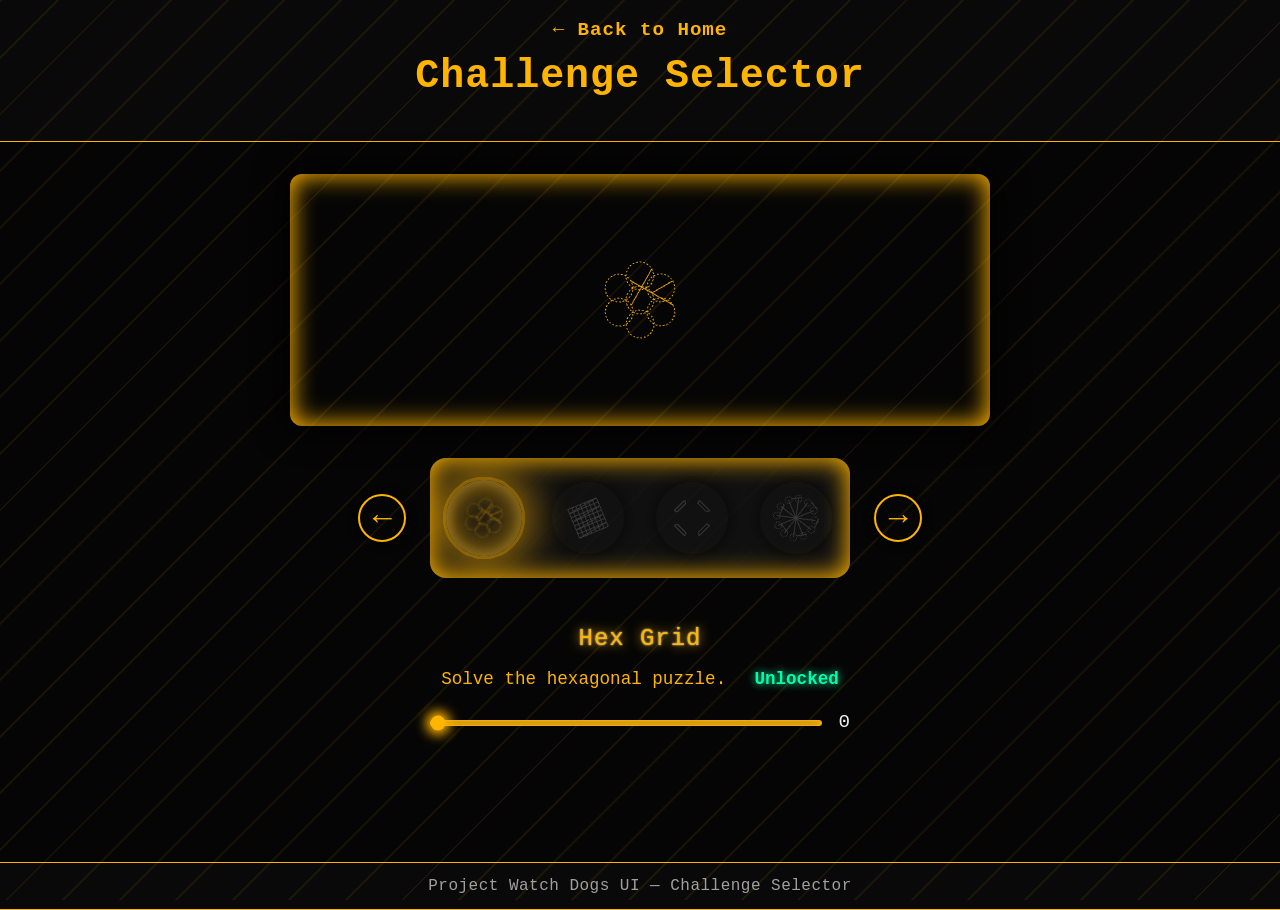
<file: challenge_selector.html>
<!-- /challenge_selector.html -->
<!DOCTYPE html>
<html lang="en">
<head>
    <meta charset="UTF-8">
    <meta name="viewport" content="width=device-width, initial-scale=1.0">
    <title>Challenge Selector</title>
    <!-- Global and page-specific styles -->
    <link rel="stylesheet" href="styles/main.css">
    <link rel="stylesheet" href="styles/challenge_selector.css">
</head>
<body>
    <header>
        <nav>
            <a href="index.html" class="nav-link">&#8592; Back to Home</a>
        </nav>
        <h1>Challenge Selector</h1>
    </header>
    <main>
        <!-- Three.js canvas for geometric icons -->
        <canvas id="challenge-canvas"></canvas>
        <!-- Carousel for challenge icons -->
        <section id="carousel-section">
            <button id="carousel-left" aria-label="Previous Challenge">&#8592;</button>
            <div id="carousel-container">
                <!-- Carousel items rendered by JS as glowing line-loops -->
                <div id="carousel-highlight"></div>
                <div id="carousel-items"></div>
            </div>
            <button id="carousel-right" aria-label="Next Challenge">&#8594;</button>
        </section>
        <!-- Challenge label and timeline scrubber -->
        <div id="challenge-label-area">
            <span id="challenge-label"></span>
            <div id="challenge-desc"></div>
        </div>
        <div id="timeline-scrubber-container">
            <input type="range" id="timeline-scrubber" min="0" max="100" value="0">
            <span id="timeline-value">0</span>
        </div>
    </main>
    <footer>
        <span>Project Watch Dogs UI &mdash; Challenge Selector</span>
    </footer>
    <!-- Global and page-specific scripts -->
    <script src="js/three.min.js"></script>
    <script src="js/main.js"></script>
    <script src="js/challenge_selector.js"></script>
</body>
</html>
</file>
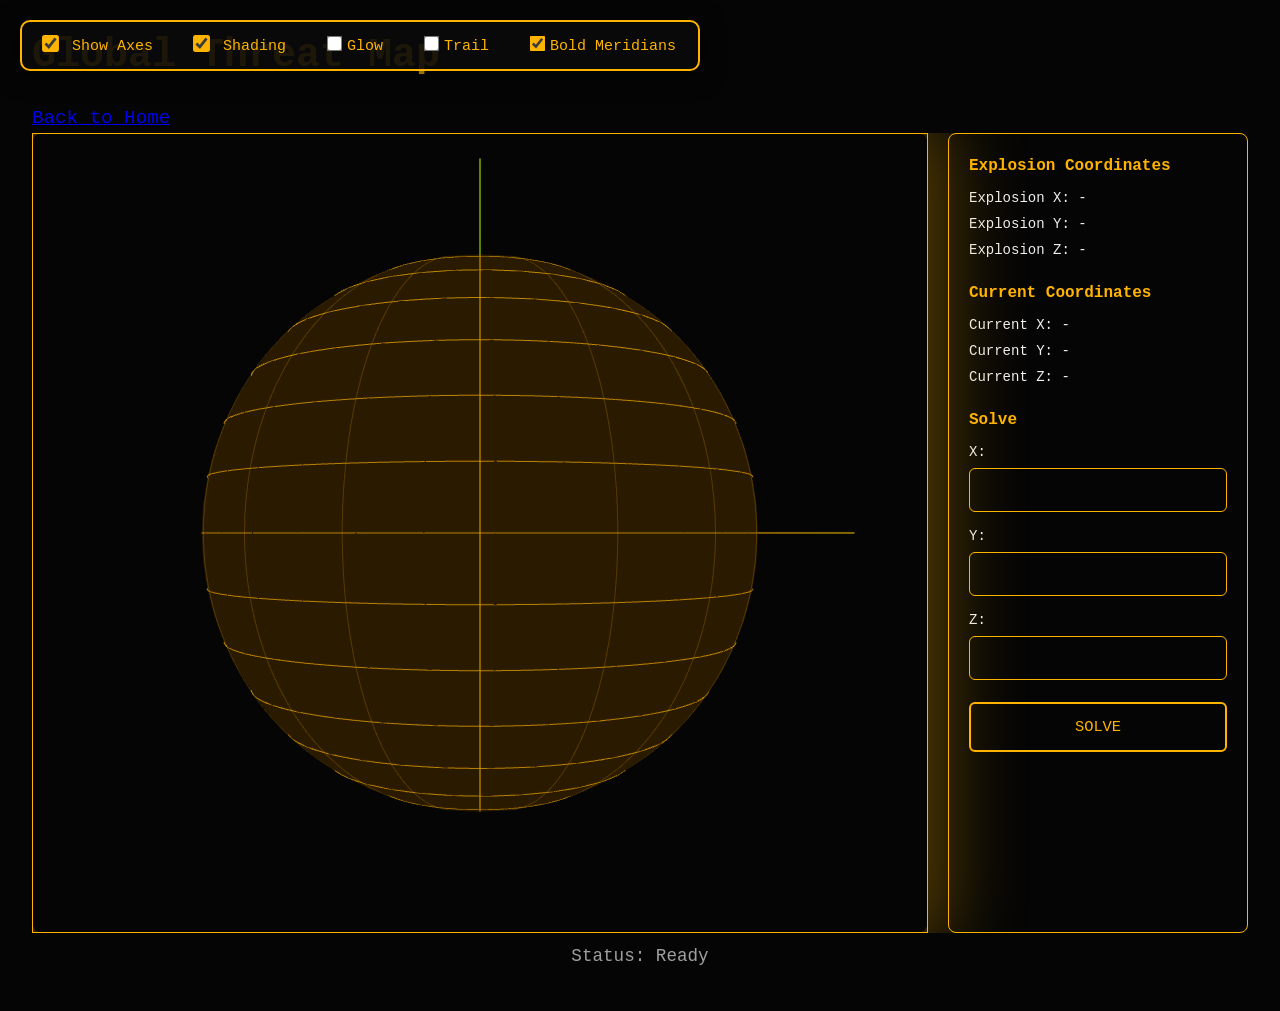
<file: global_threat_map.html>
<!-- /global_threat_map.html -->
<!DOCTYPE html>
<html lang="en">
<head>
    <meta charset="UTF-8">
    <meta name="viewport" content="width=device-width, initial-scale=1.0">
    <title>Global Threat Map</title>
    <link rel="stylesheet" href="styles/main.css">
    <link rel="stylesheet" href="styles/global_threat_map.css">
</head>
<body>
    <header>
        <h1>Global Threat Map</h1>
        <nav><a href="index.html">Back to Home</a></nav>
    </header>
    <main id="map-page">
        <div id="map-container">
            <canvas id="globe-canvas"></canvas>
        </div>
        <aside id="map-sidebar">
            <section id="explosion">
                <h2>Explosion Coordinates</h2>
                <p>Explosion X: <span id="explosion-x">-</span></p>
                <p>Explosion Y: <span id="explosion-y">-</span></p>
                <p>Explosion Z: <span id="explosion-z">-</span></p>
            </section>
            <section id="current">
                <h2>Current Coordinates</h2>
                <p>Current X: <span id="current-x">-</span></p>
                <p>Current Y: <span id="current-y">-</span></p>
                <p>Current Z: <span id="current-z">-</span></p>
            </section>
            <section id="solve-panel">
                <h2>Solve</h2>
                <label for="input-x">X:</label><input type="number" id="input-x">
                <label for="input-y">Y:</label><input type="number" id="input-y">
                <label for="input-z">Z:</label><input type="number" id="input-z">
                <button id="solve-button">Solve</button>
            </section>
        </aside>
    </main>
    <footer>
        <p>Status: Ready</p>
<!-- Overlay controls for toggling axes and shading -->
    <div id="overlay-controls" style="position:fixed;top:20px;left:20px;z-index:1000;">
        <label style="color:#FFB400;font-family:monospace;">
            <input type="checkbox" id="toggle-axes" checked>
            Show Axes
        </label>
        <label style="color:#FFB400;font-family:monospace;margin-left:18px;">
            <input type="checkbox" id="toggle-shading" checked>
            Shading
        </label>
    </div>
    </footer>
    <script src="js/three.min.js"></script>
    <script src="js/main.js"></script>
    <script src="js/global_threat_map.js"></script>
</body>
</html>
</file>
<file: styles/main.css>
/* /styles/main.css */

/* Basic Reset */
* {
    margin: 0;
    padding: 0;
    box-sizing: border-box;
}

/* Define core theme variables and breakpoints */
:root {
    /* Colors */
    --color-background: #050505; /* Near-black background */
    --color-primary-accent: #FFB400; /* Neon Amber accent */
    --color-secondary-text: #a0a0a0; /* Grayscale for secondary info */
    --color-primary-text: #f0f0f0; /* Primary text color */
    --font-primary: 'Roboto Mono', monospace; /* Monospace font */
    
    /* Spacing */
    --spacing-unit: clamp(0.5rem, 2vw, 1.5rem);
    --container-padding: clamp(1rem, 5vw, 2rem);
    
    /* Typography */
    --font-size-base: clamp(1rem, 2.5vw, 1.2rem);
    --font-size-h1: clamp(1.5rem, 4vw, 2.5rem);
    --font-size-nav: clamp(0.875rem, 2vw, 1rem);
    
    /* Touch targets */
    --touch-target-size: clamp(2.5rem, 8vw, 3rem);
    
    /* Layout */
    --max-width: 1440px;
    --mobile-breakpoint: 768px;
}

/* Mobile-first base styles */
html {
    font-size: 100%;
    -webkit-text-size-adjust: 100%;
    touch-action: manipulation;
}

body {
    background-color: var(--color-background);
    color: var(--color-primary-text);
    font-family: var(--font-primary);
    font-size: var(--font-size-base);
    line-height: 1.5;
    padding: var(--container-padding);
    /* Enable scrolling on mobile */
    overflow-x: hidden;
    overflow-y: auto;
    -webkit-overflow-scrolling: touch;
}

/* Navigation with touch-friendly targets */
nav ul {
    list-style: none;
    padding: var(--spacing-unit) 0;
    display: flex;
    flex-direction: column;
    gap: calc(var(--spacing-unit) * 0.5);
}

nav ul li {
    margin: 0;
}

nav ul li a {
    color: var(--color-primary-accent);
    text-decoration: none;
    transition: color 0.3s ease;
    display: block;
    padding: calc(var(--spacing-unit) * 0.5);
    font-size: var(--font-size-nav);
    /* Ensure touch targets are large enough */
    min-height: var(--touch-target-size);
    display: flex;
    align-items: center;
}

/* Remove hover effects on touch devices */
@media (hover: hover) {
    nav ul li a:hover {
        color: var(--color-primary-text);
    }
}

/* Active states for touch feedback */
nav ul li a:active {
    background-color: rgba(255, 180, 0, 0.1);
}

h1 {
    color: var(--color-primary-accent);
    font-size: var(--font-size-h1);
    margin-bottom: var(--spacing-unit);
    line-height: 1.2;
}

/* Tablet and desktop enhancements */
@media screen and (min-width: 768px) {
    nav ul {
        flex-direction: row;
        flex-wrap: wrap;
    }
    
    body {
        overflow: hidden; /* Restore desktop behavior */
    }
    
    nav ul li a {
        min-height: unset; /* Reset touch target size for desktop */
    }
}

/* High-contrast mode support */
@media (prefers-contrast: high) {
    :root {
        --color-primary-accent: #FFD700;
        --color-secondary-text: #FFFFFF;
    }
}

/* Reduced motion preference */
@media (prefers-reduced-motion: reduce) {
    * {
        animation-duration: 0.01ms !important;
        animation-iteration-count: 1 !important;
        transition-duration: 0.01ms !important;
        scroll-behavior: auto !important;
    }
}
</file>
<file: styles/challenge_selector.css>
/* styles/challenge_selector.css */

/* Path: styles/challenge_selector.css */

/* Base layout and theme */
body, html {
    background: var(--color-background, #050505);
    color: var(--color-primary-text, #f0f0f0);
    font-family: var(--font-primary, 'Roboto Mono', monospace);
    min-height: 100vh;
    margin: 0;
    padding: 0;
}

header, footer {
    text-align: center;
    padding: 1rem 0;
    background: rgba(10, 10, 10, 0.95);
    border-bottom: 1px solid var(--color-primary-accent, #FFB400);
    letter-spacing: 0.05em;
}

header nav {
    margin-bottom: 0.5rem;
}

.nav-link {
    color: var(--color-primary-accent, #FFB400);
    text-decoration: none;
    font-weight: bold;
    transition: color 0.2s;
}
.nav-link:hover {
    color: #fff;
    text-shadow: 0 0 8px var(--color-primary-accent, #FFB400);
}

main {
    display: flex;
    flex-direction: column;
    align-items: center;
    justify-content: flex-start;
    min-height: 80vh;
    padding: 2rem 0 1rem 0;
    position: relative;
}

#challenge-canvas {
    display: block;
    margin: 0 auto 2rem auto;
    background: transparent;
    width: 600px;
    height: 220px;
    border-radius: 12px;
    box-shadow: 0 0 32px 4px #000, 0 0 24px 2px var(--color-primary-accent, #FFB400) inset;
    max-width: 96vw;
    max-height: 32vw;
    min-width: 220px;
    min-height: 120px;
    touch-action: pan-x pan-y;
}

#carousel-section {
    display: flex;
    align-items: center;
    justify-content: center;
    margin-bottom: 1.5rem;
    width: 100%;
    max-width: 700px;
    position: relative;
    gap: 0.5rem;
}

#carousel-left, #carousel-right {
    background: none;
    border: 2px solid var(--color-primary-accent, #FFB400);
    color: var(--color-primary-accent, #FFB400);
    font-size: 2rem;
    border-radius: 50%;
    width: 48px;
    height: 48px;
    margin: 0 1rem;
    cursor: pointer;
    transition: background 0.2s, color 0.2s, box-shadow 0.2s;
    box-shadow: 0 0 8px 2px #000;
    touch-action: manipulation;
}
#carousel-left:hover, #carousel-right:hover {
    background: var(--color-primary-accent, #FFB400);
    color: #000;
    box-shadow: 0 0 16px 4px var(--color-primary-accent, #FFB400);
}

#carousel-container {
    display: flex;
    align-items: center;
    justify-content: center;
    position: relative;
    width: 420px;
    height: 120px;
    background: rgba(20, 20, 20, 0.85);
    border-radius: 16px;
    box-shadow: 0 0 24px 2px var(--color-primary-accent, #FFB400) inset;
    overflow: hidden;
    max-width: 80vw;
    min-width: 180px;
}

#carousel-items {
    display: flex;
    align-items: center;
    justify-content: center;
    width: 100%;
    height: 100%;
    gap: 32px;
    z-index: 1;
    overflow-x: auto;
    scroll-behavior: smooth;
    -webkit-overflow-scrolling: touch;
}

.carousel-item {
    width: 72px;
    height: 72px;
    display: flex;
    align-items: center;
    justify-content: center;
    border-radius: 50%;
    transition: transform 0.3s, box-shadow 0.3s;
    box-shadow: 0 0 16px 2px #000;
    cursor: pointer;
    position: relative;
    min-width: 56px;
    min-height: 56px;
    touch-action: manipulation;
}
.carousel-item.selected,
.carousel-item:focus {
    border: 3px solid var(--color-primary-accent, #FFB400);
    box-shadow:
        0 0 32px 8px var(--color-primary-accent, #FFB400),
        0 0 24px 8px var(--color-primary-accent, #FFB400) inset,
        0 0 8px 2px #fff inset;
    transform: scale(1.15);
    z-index: 2;
}

#carousel-highlight {
    display: none !important;
}

@keyframes highlight-glow {
    0% { box-shadow: 0 0 32px 8px var(--color-primary-accent, #FFB400), 0 0 8px 2px #fff inset; }
    100% { box-shadow: 0 0 48px 16px var(--color-primary-accent, #FFB400), 0 0 16px 4px #fff inset; }
}

#challenge-label-area {
    margin: 1.2rem 0 0.5rem 0;
    text-align: center;
    min-height: 2.5em;
}

#challenge-label {
    font-size: 1.5rem;
    color: var(--color-primary-accent, #FFB400);
    text-shadow: 0 0 12px var(--color-primary-accent, #FFB400), 0 0 2px #fff;
    opacity: 0;
    transition: opacity 0.5s;
    font-family: inherit;
    letter-spacing: 0.04em;
}

#challenge-label.visible {
    opacity: 1;
}

#timeline-scrubber-container {
    width: 420px;
    margin: 0.5rem auto 1.5rem auto;
    display: flex;
    justify-content: center;
    align-items: center;
    max-width: 80vw;
    min-width: 180px;
    gap: 1rem;
}

#timeline-scrubber {
    width: 100%;
    accent-color: var(--color-primary-accent, #FFB400);
    background: linear-gradient(90deg, #222 0%, var(--color-primary-accent, #FFB400) 100%);
    border-radius: 8px;
    height: 6px;
    outline: none;
    transition: box-shadow 0.2s;
    box-shadow: 0 0 8px 2px var(--color-primary-accent, #FFB400) inset;
    min-width: 120px;
    max-width: 60vw;
    touch-action: manipulation;
}
#timeline-scrubber::-webkit-slider-thumb {
    appearance: none;
    width: 22px;
    height: 22px;
    border-radius: 50%;
    background: var(--color-primary-accent, #FFB400);
    box-shadow: 0 0 12px 4px var(--color-primary-accent, #FFB400);
    border: 2px solid #fff;
    cursor: pointer;
    transition: background 0.2s;
    touch-action: manipulation;
}
#timeline-scrubber::-moz-range-thumb {
    width: 22px;
    height: 22px;
    border-radius: 50%;
    background: var(--color-primary-accent, #FFB400);
    box-shadow: 0 0 12px 4px var(--color-primary-accent, #FFB400);
    border: 2px solid #fff;
    cursor: pointer;
    transition: background 0.2s;
    touch-action: manipulation;
}
#timeline-scrubber:focus {
    box-shadow: 0 0 16px 4px var(--color-primary-accent, #FFB400);
}

footer {
    text-align: center;
    padding: 0.7rem 0;
    background: rgba(10, 10, 10, 0.97);
    border-top: 1px solid var(--color-primary-accent, #FFB400);
    font-size: 1rem;
    color: var(--color-secondary-text, #a0a0a0);
    letter-spacing: 0.03em;
}

/* Subtle geometric background pattern (optional) */
body::before {
    content: "";
    position: fixed;
    top: 0; left: 0; right: 0; bottom: 0;
    pointer-events: none;
    opacity: 0.08;
    background: repeating-linear-gradient(135deg, #FFB400 0 2px, transparent 2px 40px);
    z-index: 0;
}

/* Tablet/mobile: stack timeline below carousel, scale canvas and controls */
@media (max-width: 900px) {
    #challenge-canvas {
        width: 98vw;
        height: 28vw;
        min-width: 120px;
        min-height: 90px;
        max-width: 100vw;
        max-height: 40vw;
    }
    #carousel-section {
        max-width: 98vw;
        gap: 0.2rem;
    }
    #carousel-container {
        width: 80vw;
        min-width: 120px;
        max-width: 98vw;
        height: 90px;
    }
    #timeline-scrubber-container {
        width: 80vw;
        min-width: 120px;
        max-width: 98vw;
        margin-top: 0.5rem;
        margin-bottom: 1.2rem;
    }
    .carousel-item {
        width: 48px;
        height: 48px;
        min-width: 36px;
        min-height: 36px;
        font-size: 1.1em;
    }
    #carousel-left, #carousel-right {
        width: 38px;
        height: 38px;
        font-size: 1.5rem;
        margin: 0 0.5rem;
    }
}

/* Small mobile: tighter controls, vertical stacking */
@media (max-width: 600px) {
    main {
        padding: 0.5rem 0 0.5rem 0;
    }
    #challenge-canvas {
        width: 98vw;
        height: 22vw;
        min-width: 80px;
        min-height: 60px;
        max-width: 100vw;
        max-height: 30vw;
    }
    #carousel-section {
        flex-direction: column;
        align-items: stretch;
        gap: 0.1rem;
        max-width: 100vw;
    }
    #carousel-container {
        width: 98vw;
        min-width: 80px;
        max-width: 100vw;
        height: 64px;
    }
    #timeline-scrubber-container {
        width: 98vw;
        min-width: 80px;
        max-width: 100vw;
        margin-top: 0.2rem;
        margin-bottom: 0.8rem;
        flex-direction: column;
        gap: 0.3rem;
    }
    .carousel-item {
        width: 36px;
        height: 36px;
        min-width: 24px;
        min-height: 24px;
        font-size: 0.95em;
    }
    #carousel-left, #carousel-right {
        width: 32px;
        height: 32px;
        font-size: 1.1rem;
        margin: 0 0.2rem;
    }
    #timeline-scrubber {
        min-width: 60px;
        max-width: 90vw;
    }
}
</file>
<file: styles/global_threat_map.css>
/* /styles/global_threat_map.css */

/* Layout for Global Threat Map page */
#map-page {
  display: grid;
  grid-template-columns: 1fr 300px;
  height: calc(100vh - 100px); /* account for header and footer */
  gap: 20px;
  overflow-x: auto;
  overflow-y: hidden; /* Prevent vertical scroll */
}

/* Responsive: stack columns on mobile */
@media (max-width: 900px) {
  #map-page {
    grid-template-columns: 1fr;
    grid-template-rows: auto auto;
    height: auto;
    gap: 12px;
    overflow-y: auto;
  }
  #map-sidebar {
    order: 2;
    margin-top: 0;
    margin-bottom: 16px;
    max-width: 100vw;
  }
  #map-container {
    order: 1;
    min-width: 0;
    min-height: 220px;
    width: 100vw;
    height: 60vw;
    max-height: 60vh;
    border-radius: 0;
  }
}

/* Map container and canvas scaling */
#map-container {
  position: relative;
  background-color: var(--color-background);
  border: 1px solid var(--color-primary-accent);
  display: flex;
  align-items: center;
  justify-content: center;
  min-width: 600px;
  min-height: 500px;
  width: 100%;
  height: 100%;
  transition: min-width 0.3s, min-height 0.3s;
}

#map-container canvas {
  width: 100%;
  height: 100%;
  display: block;
  touch-action: pan-x pan-y;
  border-radius: 8px;
}

/* Sidebar styles */
#map-sidebar {
  background-color: rgba(5, 5, 5, 0.8);
  border: 1px solid var(--color-primary-accent);
  padding: 20px;
  overflow-y: auto;
  font-size: 14px;
  border-radius: 8px;
  max-width: 300px;
}

#map-sidebar section {
  margin-bottom: 20px;
}

#map-sidebar h2 {
  color: var(--color-primary-accent);
  font-size: 16px;
  margin-bottom: 10px;
}

#map-sidebar p,
#map-sidebar label {
  color: var(--color-primary-text);
  display: block;
  margin-bottom: 5px;
}

#map-sidebar input[type="number"] {
  width: 100%;
  padding: 12px 10px;
  background: transparent;
  border: 1.5px solid var(--color-primary-accent);
  color: var(--color-primary-text);
  font-family: var(--font-primary);
  text-transform: uppercase;
  margin-bottom: 14px;
  font-size: 1.1em;
  border-radius: 6px;
  touch-action: manipulation;
}

#map-sidebar button {
  width: 100%;
  padding: 14px 0;
  background: transparent;
  border: 2px solid var(--color-primary-accent);
  color: var(--color-primary-accent);
  font-family: var(--font-primary);
  text-transform: uppercase;
  cursor: pointer;
  font-size: 1.1em;
  border-radius: 6px;
  margin-top: 8px;
  touch-action: manipulation;
}

#map-sidebar button:active {
  background-color: rgba(255, 180, 0, 0.15);
}

#map-sidebar button:hover {
  background-color: var(--color-primary-accent);
  color: var(--color-background);
}

/* Overlay controls styling */
#overlay-controls {
  position: absolute;
  top: 30px;
  left: 40px;
  z-index: 1000;
  background: rgba(10,10,10,0.92);
  border: 2px solid #FFB400;
  border-radius: 10px;
  padding: 14px 22px 10px 22px;
  box-shadow: 0 4px 24px #000a;
  display: flex;
  flex-direction: row;
  align-items: center;
  gap: 24px;
  touch-action: manipulation;
}

/* Overlay controls: mobile adaptation */
@media (max-width: 600px) {
  #overlay-controls {
    position: fixed;
    top: unset;
    bottom: 12px;
    left: 50%;
    transform: translateX(-50%);
    flex-direction: column;
    gap: 10px;
    padding: 10px 14px 8px 14px;
    width: 90vw;
    max-width: 340px;
    border-radius: 14px;
  }
  #map-sidebar {
    padding: 12px 6vw;
    font-size: 1em;
  }
}

/* Overlay controls label and checkbox */
#overlay-controls label {
  color: #FFB400;
  font-family: var(--font-primary);
  font-size: 15px;
  margin: 0;
  cursor: pointer;
  user-select: none;
}

#overlay-controls input[type="checkbox"] {
  accent-color: #FFB400;
  margin-right: 6px;
  transform: scale(1.3);
  touch-action: manipulation;
}

/* Footer styling */
footer {
  text-align: center;
  padding: 10px;
  color: var(--color-secondary-text);
  font-size: clamp(0.9rem, 2vw, 1.1rem);
}
</file>
